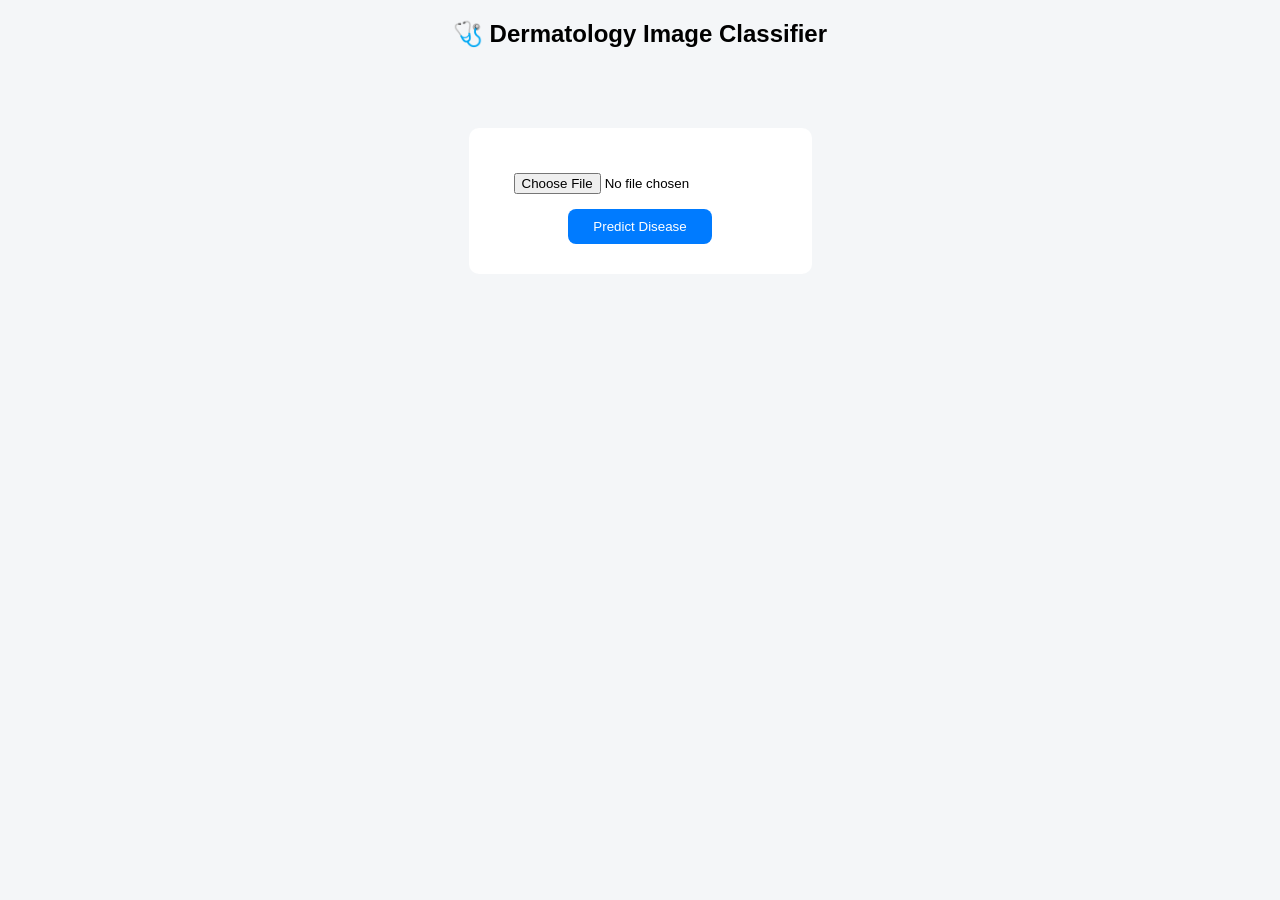
<file: templates/index_image.html>
<!DOCTYPE html>
<html lang="en">
<head>
    <meta charset="UTF-8">
    <title>Dermatology Disease Classifier</title>
    <style>
        body { font-family: Arial; text-align: center; background-color: #f4f6f8; }
        form { background: #fff; padding: 30px; margin-top: 60px; border-radius: 10px; display: inline-block; }
        input[type=file] { margin: 15px; }
        button { background-color: #007BFF; color: white; border: none; padding: 10px 25px; border-radius: 8px; cursor: pointer; }
        button:hover { background-color: #0056b3; }
    </style>
</head>
<body>
    <h2>🩺 Dermatology Image Classifier</h2>
    <form action="/predict" method="post" enctype="multipart/form-data">
        <input type="file" name="file" accept="image/*" required><br>
        <button type="submit">Predict Disease</button>
    </form>
</body>
</html>
</file>
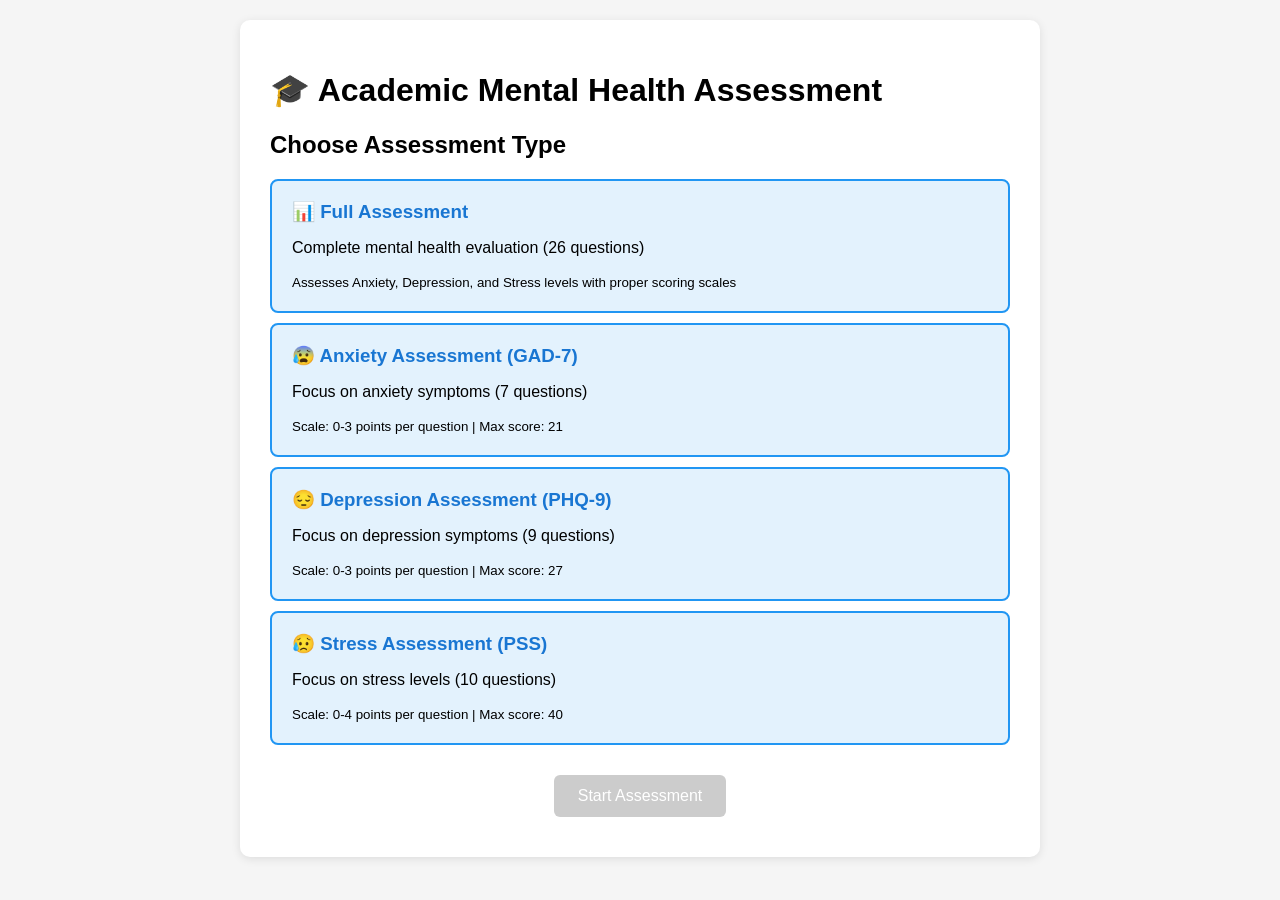
<file: templates/text_index.html>
<!DOCTYPE html>
<html lang="en">
<head>
    <meta charset="UTF-8">
    <meta name="viewport" content="width=device-width, initial-scale=1.0">
    <title>Mental Health Assessment</title>
    <style>
        body {
            font-family: 'Segoe UI', Tahoma, Geneva, Verdana, sans-serif;
            max-width: 800px;
            margin: 0 auto;
            padding: 20px;
            background-color: #f5f5f5;
        }
        .container {
            background: white;
            border-radius: 10px;
            box-shadow: 0 2px 10px rgba(0,0,0,0.1);
            padding: 30px;
            margin-bottom: 20px;
        }
        .assessment-option {
            background: #e3f2fd;
            border: 2px solid #2196f3;
            border-radius: 8px;
            padding: 20px;
            margin: 10px 0;
            cursor: pointer;
            transition: all 0.3s;
        }
        .assessment-option:hover {
            background: #bbdefb;
            transform: translateY(-2px);
        }
        .assessment-option h3 {
            margin: 0 0 10px 0;
            color: #1976d2;
        }
        .question-container {
            margin: 20px 0;
        }
        .question-text {
            font-size: 18px;
            margin-bottom: 20px;
            line-height: 1.5;
            background: #f8f9fa;
            padding: 15px;
            border-radius: 8px;
            border-left: 4px solid #2196f3;
        }
        .options-container {
            display: grid;
            gap: 10px;
            margin: 20px 0;
        }
        .option {
            background: #f8f9fa;
            border: 2px solid #dee2e6;
            border-radius: 8px;
            padding: 15px;
            cursor: pointer;
            transition: all 0.3s;
        }
        .option:hover {
            background: #e9ecef;
            border-color: #2196f3;
        }
        .option.selected {
            background: #2196f3;
            color: white;
            border-color: #1976d2;
        }
        .progress {
            text-align: center;
            color: #666;
            margin: 20px 0;
            font-weight: bold;
            background: #e3f2fd;
            padding: 10px;
            border-radius: 20px;
        }
        .btn {
            background: #2196f3;
            color: white;
            border: none;
            padding: 12px 24px;
            border-radius: 6px;
            cursor: pointer;
            font-size: 16px;
            margin: 10px 5px;
            transition: background 0.3s;
        }
        .btn:hover {
            background: #1976d2;
        }
        .btn:disabled {
            background: #ccc;
            cursor: not-allowed;
        }
        .btn-secondary {
            background: #6c757d;
        }
        .btn-secondary:hover {
            background: #545b62;
        }
        .results {
            background: #e8f5e8;
            padding: 25px;
            border-radius: 10px;
            margin-top: 20px;
        }
        .condition-card {
            background: white;
            padding: 20px;
            margin: 15px 0;
            border-radius: 8px;
            border-left: 5px solid #2196f3;
            box-shadow: 0 2px 5px rgba(0,0,0,0.1);
        }
        .primary-condition {
            border-left-color: #f44336;
            background: #ffebee;
        }
        .score {
            font-weight: bold;
            color: #1976d2;
        }
        .normalized-score {
            color: #28a745;
            font-weight: bold;
        }
        .max-score {
            color: #6c757d;
            font-size: 0.9em;
        }
        .advice-box {
            background: #fff3cd;
            border: 1px solid #ffeaa7;
            border-radius: 8px;
            padding: 15px;
            margin: 10px 0;
            white-space: pre-line;
            line-height: 1.5;
        }
        .gemini-badge {
            background: #4285f4;
            color: white;
            padding: 2px 8px;
            border-radius: 12px;
            font-size: 0.8em;
            margin-left: 10px;
        }
        .hidden {
            display: none;
        }
        .loading {
            text-align: center;
            padding: 20px;
        }
        .spinner {
            border: 4px solid #f3f3f3;
            border-top: 4px solid #2196f3;
            border-radius: 50%;
            width: 40px;
            height: 40px;
            animation: spin 2s linear infinite;
            margin: 0 auto 20px;
        }
        @keyframes spin {
            0% { transform: rotate(0deg); }
            100% { transform: rotate(360deg); }
        }
        .scale-info {
            background: #e7f3ff;
            padding: 10px;
            border-radius: 6px;
            margin: 10px 0;
            font-size: 0.9em;
            text-align: center;
        }
    </style>
</head>
<body>
    <div class="container">
        <h1>🎓 Academic Mental Health Assessment</h1>
        
        <!-- Assessment Selection -->
        <div id="selection-section">
            <h2>Choose Assessment Type</h2>
            
            <div class="assessment-option" onclick="selectAssessment('full')">
                <h3>📊 Full Assessment</h3>
                <p>Complete mental health evaluation (26 questions)</p>
                <small>Assesses Anxiety, Depression, and Stress levels with proper scoring scales</small>
            </div>
            
            <div class="assessment-option" onclick="selectAssessment('anxiety')">
                <h3>😰 Anxiety Assessment (GAD-7)</h3>
                <p>Focus on anxiety symptoms (7 questions)</p>
                <small>Scale: 0-3 points per question | Max score: 21</small>
            </div>
            
            <div class="assessment-option" onclick="selectAssessment('depression')">
                <h3>😔 Depression Assessment (PHQ-9)</h3>
                <p>Focus on depression symptoms (9 questions)</p>
                <small>Scale: 0-3 points per question | Max score: 27</small>
            </div>
            
            <div class="assessment-option" onclick="selectAssessment('stress')">
                <h3>😥 Stress Assessment (PSS)</h3>
                <p>Focus on stress levels (10 questions)</p>
                <small>Scale: 0-4 points per question | Max score: 40</small>
            </div>
            
            <div style="text-align: center; margin-top: 20px;">
                <button class="btn" onclick="startSelectedAssessment()" id="start-btn" disabled>Start Assessment</button>
            </div>
        </div>
        
        <!-- Question Section -->
        <div id="question-section" class="hidden">
            <div class="progress" id="progress">Question 1/26</div>
            <div class="scale-info" id="scale-info">
                Please select how often you've experienced this in the past semester
            </div>
            <div class="question-container">
                <div class="question-text" id="question-text"></div>
                <div class="options-container" id="options-container"></div>
            </div>
            <div style="text-align: center;">
                <button class="btn" onclick="submitAnswer()" id="submit-btn" disabled>Next Question</button>
                <button class="btn btn-secondary" onclick="goBackToSelection()">Back to Selection</button>
            </div>
        </div>
        
        <!-- Loading Section -->
        <div id="loading-section" class="hidden">
            <div class="loading">
                <div class="spinner"></div>
                <h3>Analyzing Your Responses</h3>
                <p>Generating personalized insights with AI...</p>
            </div>
        </div>
        
        <!-- Results Section -->
        <div id="results-section" class="hidden">
            <div class="results">
                <h2>📊 Assessment Results</h2>
                <div id="results-content"></div>
                <div style="text-align: center; margin-top: 20px;">
                    <button class="btn" onclick="startNewAssessment()">Start New Assessment</button>
                    <button class="btn btn-secondary" onclick="downloadResults()">Download Results</button>
                </div>
            </div>
        </div>
    </div>

    <script>
        let selectedAssessment = '';
        let currentSelectedOption = null;
        
        function selectAssessment(type) {
            selectedAssessment = type;
            document.getElementById('start-btn').disabled = false;
            
            // Update visual selection
            document.querySelectorAll('.assessment-option').forEach(opt => {
                opt.style.background = '#e3f2fd';
            });
            event.currentTarget.style.background = '#bbdefb';
        }
        
        async function startSelectedAssessment() {
            document.getElementById('selection-section').classList.add('hidden');
            document.getElementById('question-section').classList.remove('hidden');
            
            try {
                const response = await fetch('/start_assessment', {
                    method: 'POST',
                    headers: {
                        'Content-Type': 'application/json',
                    },
                    body: JSON.stringify({ type: selectedAssessment })
                });
                const data = await response.json();
                displayQuestion(data);
            } catch (error) {
                console.error('Error starting assessment:', error);
                alert('Error starting assessment. Please try again.');
            }
        }
        
        function displayQuestion(data) {
            document.getElementById('question-text').textContent = data.question;
            document.getElementById('progress').textContent = `Question ${data.progress}`;
            
            // Update scale info based on options
            const maxValue = Math.max(...data.options.map(opt => opt.value));
            const scaleInfo = document.getElementById('scale-info');
            if (maxValue === 3) {
                scaleInfo.textContent = "Scale: 0 (Not at all) to 3 (Nearly every day)";
            } else if (maxValue === 4) {
                scaleInfo.textContent = "Scale: 0 (Never) to 4 (Very often)";
            }
            
            const optionsContainer = document.getElementById('options-container');
            optionsContainer.innerHTML = '';
            
            data.options.forEach(option => {
                const optionDiv = document.createElement('div');
                optionDiv.className = 'option';
                optionDiv.innerHTML = `
                    <strong>${option.value} - ${option.text}</strong>
                `;
                optionDiv.onclick = () => selectOption(optionDiv, option.value);
                optionsContainer.appendChild(optionDiv);
            });
            
            document.getElementById('submit-btn').disabled = true;
            currentSelectedOption = null;
        }
        
        function selectOption(optionElement, value) {
            if (currentSelectedOption) {
                currentSelectedOption.classList.remove('selected');
            }
            optionElement.classList.add('selected');
            currentSelectedOption = optionElement;
            document.getElementById('submit-btn').disabled = false;
        }
        
        async function submitAnswer() {
            if (!currentSelectedOption) return;
            
            const selectedValue = parseInt(currentSelectedOption.textContent.match(/(\d+) -/)[1]);
            
            try {
                const response = await fetch('/submit_answer', {
                    method: 'POST',
                    headers: {
                        'Content-Type': 'application/json',
                    },
                    body: JSON.stringify({ answer: selectedValue })
                });
                
                const data = await response.json();
                
                if (data.error) {
                    alert(data.error);
                    return;
                }
                
                if (data.completed) {
                    // Show loading while generating AI advice
                    document.getElementById('question-section').classList.add('hidden');
                    document.getElementById('loading-section').classList.remove('hidden');
                    
                    // Small delay to show loading animation
                    setTimeout(() => {
                        showResults(data);
                    }, 1500);
                } else {
                    displayQuestion(data);
                }
                
            } catch (error) {
                console.error('Error submitting answer:', error);
                alert('An error occurred. Please try again.');
            }
        }
        
        function showResults(data) {
            document.getElementById('loading-section').classList.add('hidden');
            document.getElementById('results-section').classList.remove('hidden');
            
            const resultsContent = document.getElementById('results-content');
            
            let html = `
                <div class="condition-card ${data.assessment_type === 'full' ? 'primary-condition' : ''}">
                    <h3>🎯 ${data.assessment_type === 'full' ? 'Primary Concern' : 'Assessment Result'}: ${data.primary_condition.toUpperCase()}</h3>
                    <p><strong>Level:</strong> ${data.primary_prediction}</p>
                    <p><strong>Raw Score:</strong> <span class="score">${data.raw_scores[data.primary_condition]}</span> 
                       <span class="max-score">/ ${data.max_scores[data.primary_condition]}</span></p>
                    <p><strong>Normalized Score:</strong> <span class="normalized-score">${data.normalized_scores[data.primary_condition]}%</span></p>
                </div>
                
                <div class="condition-card">
                    <h4>💡 AI-Powered Recommendations <span class="gemini-badge">Gemini AI</span></h4>
                    <div class="advice-box">${data.primary_advice}</div>
                </div>
            `;
            
            if (data.assessment_type === 'full') {
                html += `<h3>📈 All Assessment Results:</h3>`;
                
                for (const [condition, prediction] of Object.entries(data.predictions)) {
                    if (prediction !== "Not Assessed") {
                        const isPrimary = condition === data.primary_condition;
                        html += `
                            <div class="condition-card ${isPrimary ? 'primary-condition' : ''}">
                                <h4>${condition.charAt(0).toUpperCase() + condition.slice(1)} ${isPrimary ? '🏆' : ''}</h4>
                                <p><strong>Level:</strong> ${prediction}</p>
                                <p><strong>Score:</strong> <span class="score">${data.raw_scores[condition]}</span> 
                                   <span class="max-score">/ ${data.max_scores[condition]}</span> 
                                   | <span class="normalized-score">${data.normalized_scores[condition]}%</span></p>
                                ${isPrimary ? '<p><em>👆 Primary concern based on normalized scores</em></p>' : ''}
                            </div>
                        `;
                    }
                }
                
                // Add comparative analysis for full assessment
                html += `
                    <div class="condition-card">
                        <h4>📊 Comparative Analysis</h4>
                        <p>All scores are normalized to 0-100% scale for fair comparison across different assessment tools:</p>
                        <ul>
                            <li><strong>Anxiety (GAD-7):</strong> 7 questions × 0-3 scale = Max 21</li>
                            <li><strong>Depression (PHQ-9):</strong> 9 questions × 0-3 scale = Max 27</li>
                            <li><strong>Stress (PSS):</strong> 10 questions × 0-4 scale = Max 40</li>
                        </ul>
                    </div>
                `;
            } else {
                // Single assessment additional info
                html += `
                    <div class="condition-card">
                        <h4>📋 Assessment Details</h4>
                        <p><strong>Assessment Type:</strong> ${data.assessment_type.toUpperCase()}</p>
                        <p><strong>Questionnaire:</strong> ${
                            data.assessment_type === 'anxiety' ? 'GAD-7 (Generalized Anxiety Disorder)' :
                            data.assessment_type === 'depression' ? 'PHQ-9 (Patient Health Questionnaire)' :
                            'PSS (Perceived Stress Scale)'
                        }</p>
                        <p><strong>Clinical Range:</strong> ${getClinicalRange(data.assessment_type, data.raw_scores[data.primary_condition])}</p>
                    </div>
                `;
            }
            
            resultsContent.innerHTML = html;
        }
        
        function getClinicalRange(condition, score) {
            const ranges = {
                'anxiety': [
                    { max: 4, level: 'Minimal anxiety' },
                    { max: 9, level: 'Mild anxiety' },
                    { max: 14, level: 'Moderate anxiety' },
                    { max: 21, level: 'Severe anxiety' }
                ],
                'depression': [
                    { max: 4, level: 'Minimal depression' },
                    { max: 9, level: 'Mild depression' },
                    { max: 14, level: 'Moderate depression' },
                    { max: 19, level: 'Moderately severe depression' },
                    { max: 27, level: 'Severe depression' }
                ],
                'stress': [
                    { max: 13, level: 'Low stress' },
                    { max: 26, level: 'Moderate stress' },
                    { max: 40, level: 'High perceived stress' }
                ]
            };
            
            const conditionRanges = ranges[condition];
            for (let range of conditionRanges) {
                if (score <= range.max) {
                    return range.level;
                }
            }
            return 'Unknown range';
        }
        
        function goBackToSelection() {
            document.getElementById('question-section').classList.add('hidden');
            document.getElementById('selection-section').classList.remove('hidden');
            selectedAssessment = '';
            document.getElementById('start-btn').disabled = true;
        }
        
        function startNewAssessment() {
            document.getElementById('results-section').classList.add('hidden');
            document.getElementById('selection-section').classList.remove('hidden');
            selectedAssessment = '';
            document.getElementById('start-btn').disabled = true;
        }
        
        function downloadResults() {
            const resultsContent = document.getElementById('results-content').innerText;
            const blob = new Blob([`Mental Health Assessment Results\n\n${resultsContent}`], { type: 'text/plain' });
            const url = URL.createObjectURL(blob);
            const a = document.createElement('a');
            a.href = url;
            a.download = 'mental-health-assessment-results.txt';
            document.body.appendChild(a);
            a.click();
            document.body.removeChild(a);
            URL.revokeObjectURL(url);
        }
        
        // Handle keyboard navigation
        document.addEventListener('keydown', function(event) {
            if (event.key === 'Enter' && !document.getElementById('submit-btn').disabled) {
                submitAnswer();
            }
        });
    </script>
</body>
</html>
</file>
